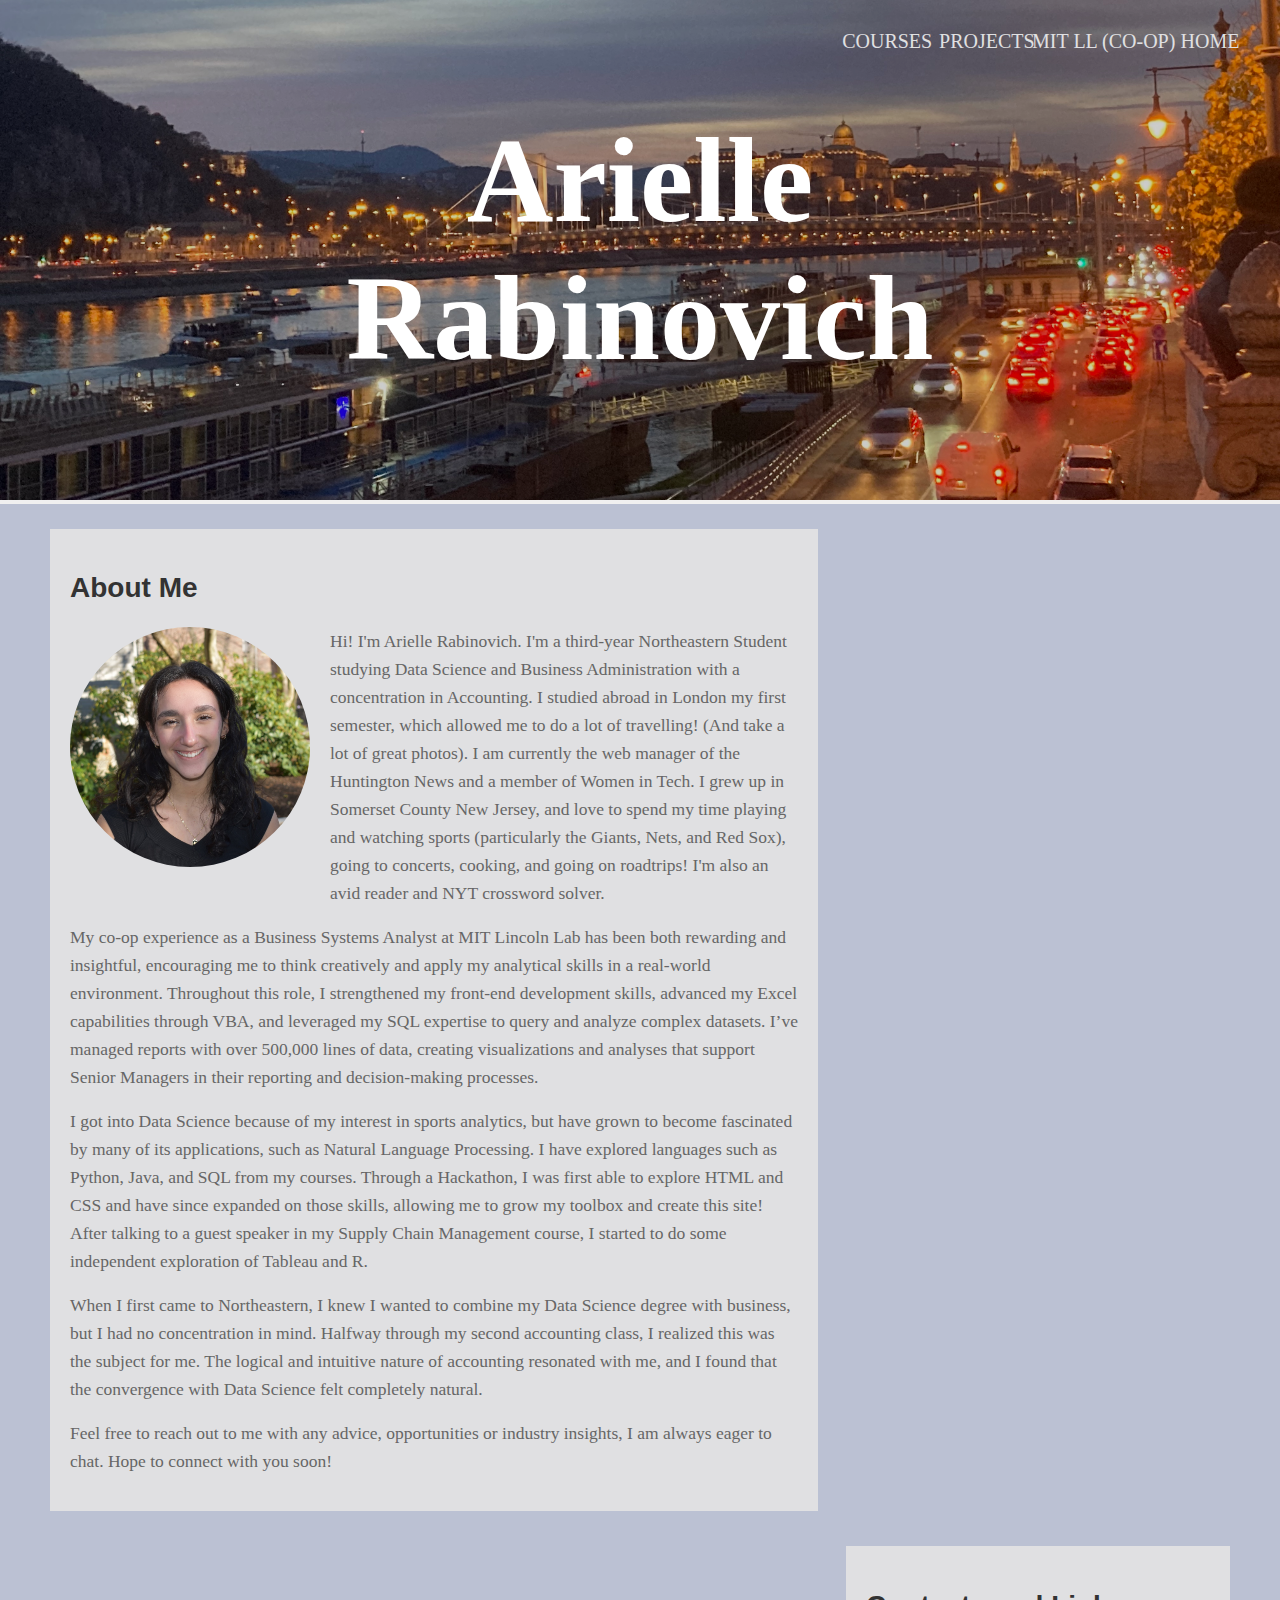
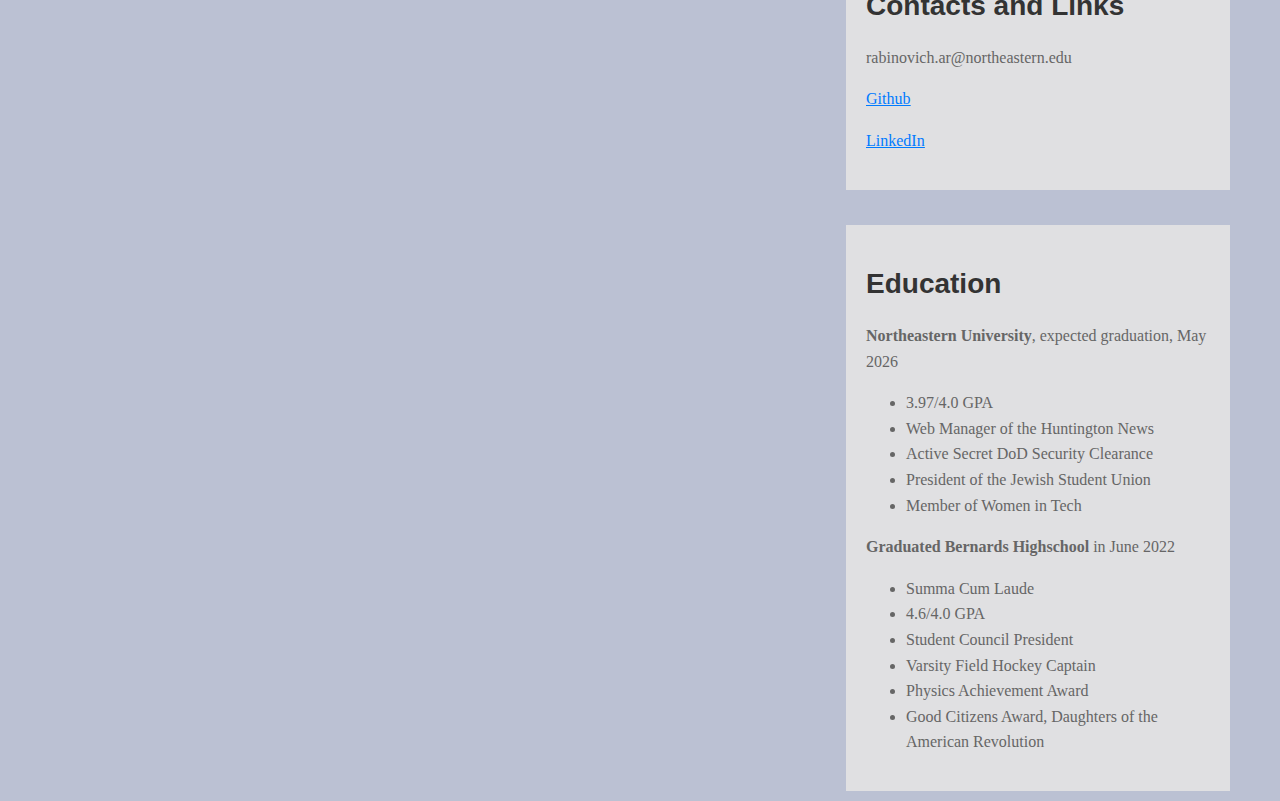
<file: index.html>
<!DOCTYPE html>
<html lang="en">
<head>
    <meta charset="UTF-8">
    <title>Title</title>
    <link rel="stylesheet" type="text/css" href="stylesheethome.css">


</head>
<body>

</body>
</html>

    <!-- this is the start of content -->
 <section class="header">
    <div class="Welcome">
        <img src="header-budapest.jpeg" alt="Header Image">
       <a href="index.html" class="home-button">HOME</a>
       <a href="coop.html" class="coop-button">MIT LL (CO-OP)</a>
        <a href="coursespage.html" class="courses-button">COURSES</a>
      <a href="projectspage.html" class="projects-button">PROJECTS</a>

        <div class="welcome-text">Arielle Rabinovich</div>

    </div>
    </section>


    <section class="main-content">
        <div class="content-box left-box">
            <h2>About Me</h2>
            <p><left>
            <img src="pfp.jpeg" alt="Profile Image" class="profile-image">
                Hi! I'm Arielle Rabinovich. I'm a third-year Northeastern Student
            studying Data Science and Business Administration with a concentration
            in Accounting. I studied abroad in London my first semester, which allowed me to do a lot of travelling! (And take a lot of great photos).

                I am currently the web manager of the Huntington News and a member of Women in Tech.

            I grew up in Somerset County New Jersey, and love to spend my time playing and watching sports (particularly the Giants, Nets, and Red Sox),
                going to concerts, cooking, and going on
             roadtrips! I'm also an avid reader and NYT crossword solver. </left></p>
             <p><left>My co-op experience as a Business Systems Analyst at MIT Lincoln Lab has been both rewarding and insightful, 
                encouraging me to think creatively and apply my analytical skills in a real-world environment. 
                Throughout this role, I strengthened my front-end development skills, advanced my Excel capabilities through VBA, and leveraged my SQL expertise to 
                query and analyze complex datasets. I’ve managed reports with over 500,000 lines of data, 
                creating visualizations and analyses that support Senior Managers in their reporting and decision-making processes.</left></p>
            <p><left>I got into Data Science because of my interest in sports analytics, but have grown
            to become fascinated by many of its applications, such as Natural Language Processing. I have explored
            languages such as Python, Java, and SQL from my courses.
                Through a Hackathon, I was first able to explore HTML and CSS and have since
            expanded on those skills, allowing me to grow my toolbox and create this site!
            After talking to a guest speaker in my Supply Chain Management course, I started to do
            some independent exploration of Tableau and R. </left></p>
            <p><left>When I first came to Northeastern, I knew I wanted to combine
            my Data Science degree with business, but I had no concentration in mind.
            Halfway through my second accounting class, I realized this was the subject
            for me. The logical and intuitive nature of accounting resonated with me,
                and I found that the convergence with Data Science felt completely natural.
            </left></p>
            
             <p><left>Feel free to reach out to me with any advice, opportunities
                 or industry insights, I am always eager to chat. Hope to connect with
                 you soon!


                </left></p>
        </div>
        <div class="content-box right-box">
            <h2>Contacts and Links</h2>
            <p>rabinovich.ar@northeastern.edu</p>

                <a href="https://github.com/ariellerabin">
                    <p> <lin>
                Github
                    </lin></p>
                   </a>

            <a href="https://www.linkedin.com/in/arielle-rabinovich-557728260/">
                    <p> <lin>
                LinkedIn
                    </lin></p>
                   </a>
        </div>
        <div class="content-box right-box-two">
            <h2>Education</h2>
            <p><strong>Northeastern University</strong>, expected graduation, May 2026</p>
            <ul>
            <li>3.97/4.0 GPA</li>
            <li>Web Manager of the Huntington News</li>
            <li>Active Secret DoD Security Clearance</li>
            <li>President of the Jewish Student Union</li>
            <li>Member of Women in Tech</li>
        </ul>
            <p><strong>Graduated Bernards Highschool</strong> in June 2022 </p>
             <ul>
            <li>Summa Cum Laude</li>
            <li>4.6/4.0 GPA</li>
            <li>Student Council President</li>
            <li>Varsity Field Hockey Captain</li>
            <li>Physics Achievement Award </li>
            <li>Good Citizens Award, Daughters of the American Revolution</li>
        </ul>
        </div>
    </section>

</body>
</html>



    </div>
</section>
</file>
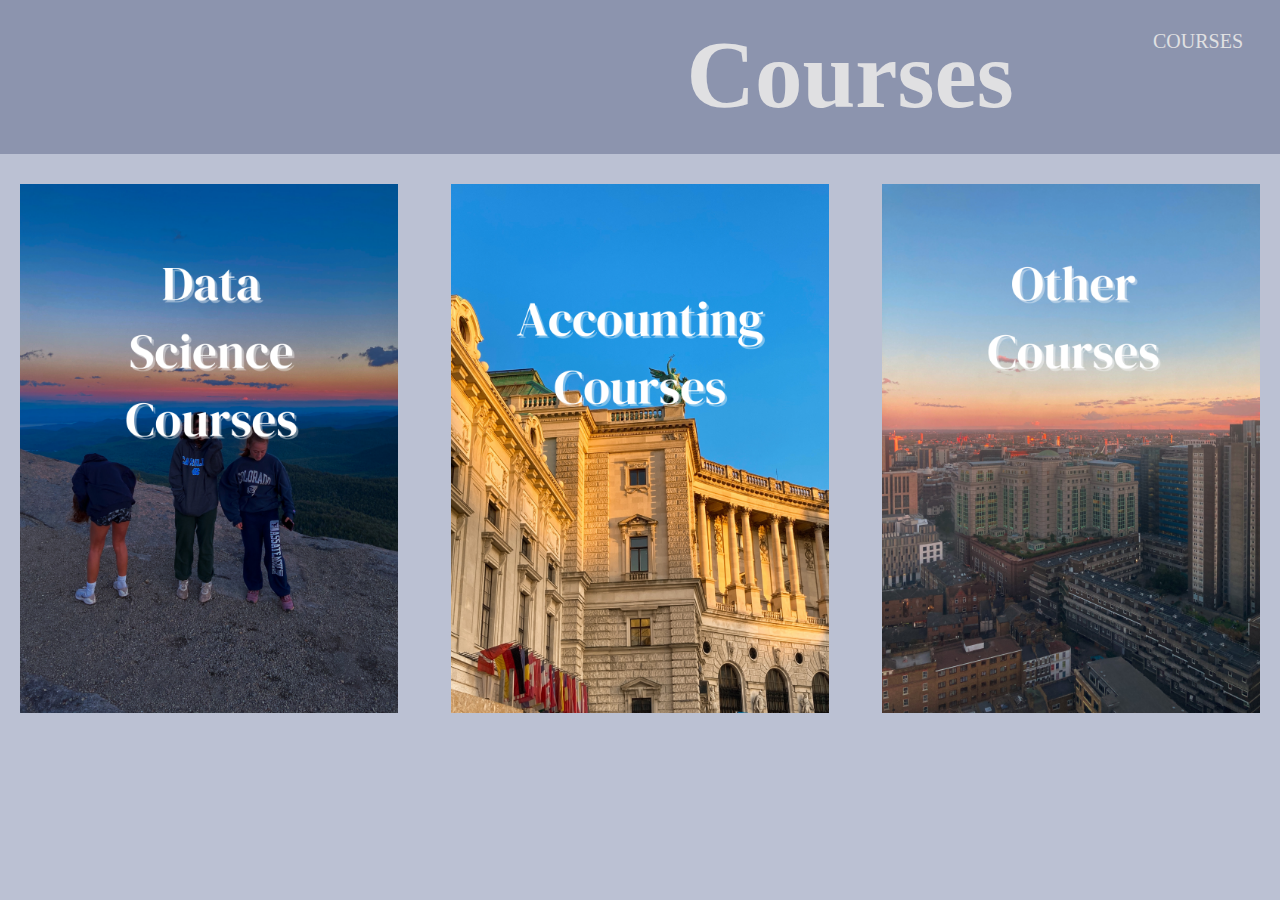
<file: coursespage.html>
<!DOCTYPE html>
<html lang="en">
<head>
    <meta charset="UTF-8">
    <title>Title</title>
    <link rel="stylesheet" type="text/css" href="coursesstylesheet.css">
</head>
<body>

</body>
</html>
<section class="header">
    <div class="Welcome">
        <div class="header-block"></div>
        <a href="index.html" class="home-button">HOME</a>
        <a href="coop.html" class="coop-button">MIT LL (CO-OP)</a>
         <a href="coursespage.html" class="courses-button">COURSES</a>
       <a href="projectspage.html" class="projects-button">PROJECTS</a>
        <div class="welcome-text">Courses</div>
    </div>
</section>
<section class="main-content">
    <div class="image-container">
        <div class="image-box-1">
            <img src="data_science_courses.png" alt="course 1">
        </div>
        <div class="image-box-2">
            <img src="accounting_courses.png" alt="course 2">
        </div>
        <div class="image-box-3">
            <img src="other_courses.png" alt="course 3">
        </div>

    </div>
</section>
</file>
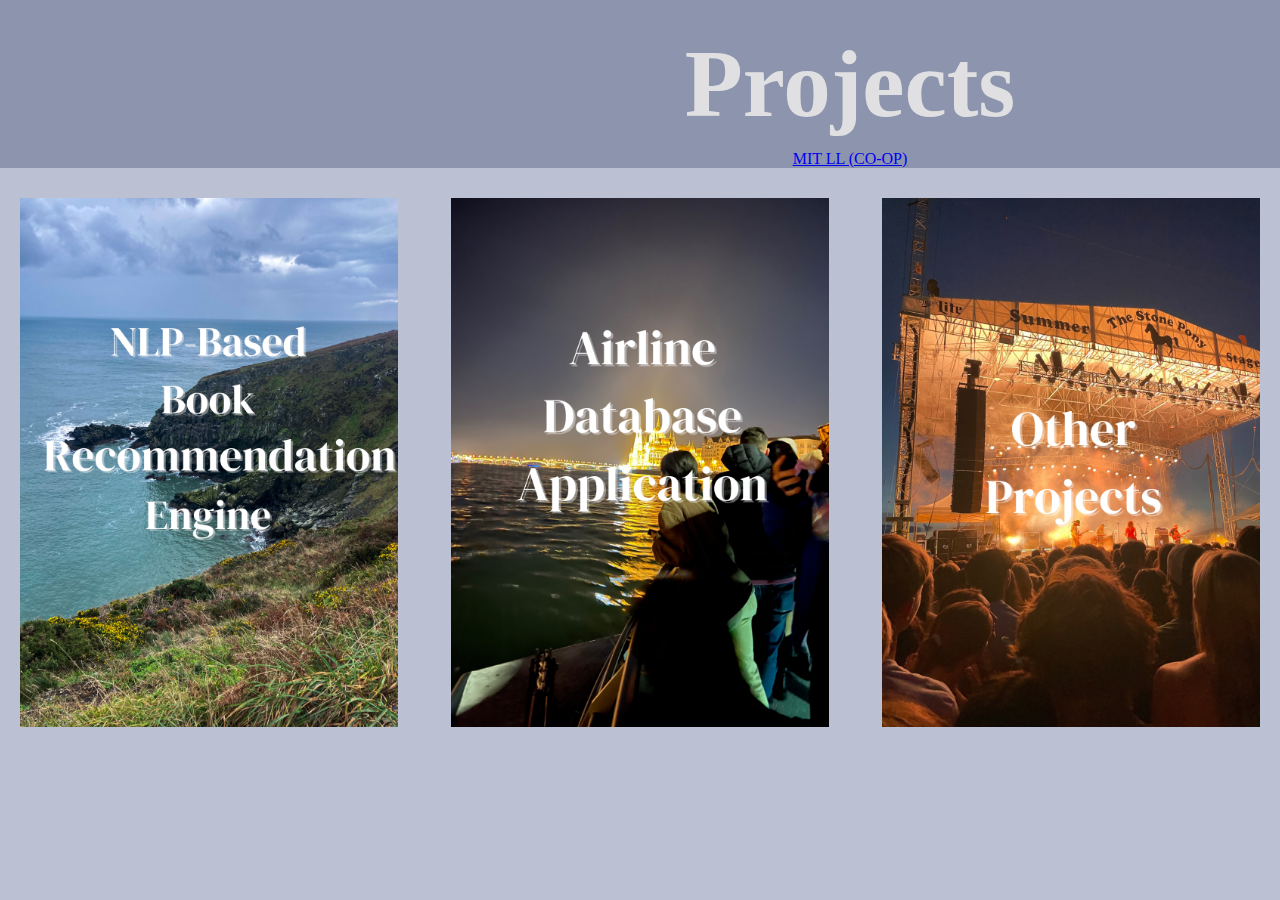
<file: projectspage.html>
<!DOCTYPE html>
<html lang="en">
<head>
    <meta charset="UTF-8">
    <title>Title</title>
    <link rel="stylesheet" type="text/css" href="projectsstylesheet.css">
</head>
<body>

<section class="header">
    <div class="Welcome">
        <div class="Welcome">
            <div class="header-block"></div>
            <a href="index.html" class="home-button">HOME</a>
            <a href="coop.html" class="coop-button">MIT LL (CO-OP)</a>
             <a href="coursespage.html" class="courses-button">COURSES</a>
           <a href="projectspage.html" class="projects-button">PROJECTS</a>
            <div class="welcome-text">Projects</div>
        </div>
    </div>
</section>

<section class="main-content">
    <div class="image-container">
        <a href="https://github.com/ariellerabin/Book-Recommender.git" class="image-box image-box-1">
            <div class="image-box-1">
                <img src="NLP-Based Book Recommendation Engine.png" alt="Proj 1">
            </div>
        </a>
        <a href="https://github.com/harrisonbernstein/jetsetter-db.git" class="image-box image-box-2">
            <div class="image-box-2">
                <img src="Airline database application.png" alt="Proj 2">
            </div>
        </a>
        <div class="image-box image-box-3">
            <img src="other projects.png" alt="proj 3">
        </div>
    </div>
</section>

</body>
</html>
</file>
<file: stylesheethome.css>
/* stylesheethome.css */

body {
    margin: 0;
    padding: 0;
    background-color: #BBC1D3;
}

.header {
    text-align: center;
    background-color: #f0f0f0; /* Add background color if needed */
}
.Welcome {
    position: relative;
    display: inline-block;
}

.Welcome img {
    width: 100%;
    height: auto;
    display: block;
}

.Welcome::after {
    content: "";
    position: absolute;
    top: 0;
    right: 0;
    bottom: 0;
    left: 0;
    background-color: rgba(0, 0, 0, 0.2); /* Adjust the opacity as needed */
    z-index: 1;
    pointer-events: none;
}
.Welcome img {
    width: 100%; /* Make the image take up 100% of the container width */
    height: auto; /* Maintain aspect ratio */
    display: block; /* Remove any extra space below the image */
}
.welcome-text {
    position: absolute;
    top: 50%;
    left: 50%;
    transform: translate(-50%, -50%);
    color: #fff; /* Text color */
    font-size: 120px; /* Adjust font size as needed */
    font-weight: bold; /* Adjust font weight as needed */
    z-index: 2;
}
.courses-button {
    position: absolute;
    top: 20px; /* Adjust the top position as needed */
    right: 26%; /* Adjust the right position as needed */
    padding: 10px 15px;
    color: #E0E0E2; /* Button text color */
    text-decoration: none;
    border: none;
    border-radius: 5px;
    cursor: pointer;
    transition: background-color 0.3s;
    font-size: 20px;
     z-index: 3; /* Increase z-index to ensure the button is above the image overlay */
}

/* Add this style to underline the button on hover */
.courses-button:hover {
    text-decoration: underline;
    background-color: #9f8d83; /* Adjust the hover background color if needed */
}
.home-button {
    position: absolute;
    top: 20px; /* Adjust the top position as needed */
    right: 2%; /* Adjust the right position as needed */
    padding: 10px 15px;
    color: #E0E0E2; /* Button text color */
    text-decoration: none;
    border: none;
    border-radius: 5px;
    cursor: pointer;
    transition: background-color 0.3s;
    z-index: 3; /* Increase z-index to ensure the button is above the image overlay */
    font-size: 20px;

}
/* Add this style to underline the button on hover */
.home-button:hover {
    text-decoration: underline;
    background-color: #9f8d83; /* Adjust the hover background color if needed */
}

.projects-button {
    position: absolute;
    top: 20px; /* Adjust the top position as needed */
    right: 18%; /* Adjust the right position as needed */
    padding: 10px 15px;
    color: #E0E0E2; /* Button text color */
    text-decoration: none;
    border: none;
    border-radius: 5px;
    cursor: pointer;
    transition: background-color 0.3s;
    font-size: 20px;
     z-index: 3; /* Increase z-index to ensure the button is above the image overlay */
}

/* Add this style to underline the button on hover */
.projects-button:hover {
    text-decoration: underline;
    background-color: #9f8d83; /* Adjust the hover background color if needed */
}

.coop-button {
    position: absolute;
    top: 20px;
    right: 7%; 
    padding: 10px 15px;
    color: #E0E0E2; /* Button text color */
    text-decoration: none;
    border: none;
    border-radius: 5px;
    cursor: pointer;
    transition: background-color 0.3s;
    font-size: 20px;
     z-index: 3; /* Increase z-index to ensure the button is above the image overlay */
}

/* Add this style to underline the button on hover */
.coop-button:hover {
    text-decoration: underline;
    background-color: #9f8d83; /* Adjust the hover background color if needed */
}
.content-box {
    margin: 10px;
    padding: 20px;
    box-sizing: border-box;
}

.content-box h2 {
    font-size: 28px;
    font-family: 'Helvetica', sans-serif; /* Change to your preferred font family */
    color: #333;
}

.content-box p {
    font-size: 16px;
    line-height: 1.6;
    font-family: 'Georgia', serif; /* Change to your preferred font family */
    color: #666;
}

/* Additional styles for links (if needed) */
.content-box a {
    color: #007BFF;
    text-decoration: underline;
}
.content-box p lin{
    color: #007BFF;
    text-decoration: underline;
}
.content-box li {
    font-size: 16px;
    line-height: 1.6;
    font-family: 'Georgia', serif; /* Change to your preferred font family */
    color: #666;
}
.content-box strong {
    font-weight: bold;
    color: #666;
}
.content-box left {
    font-size: 17.5px;
    line-height: 1.6;
    font-family: 'Georgia', serif; /* Change to your preferred font family */
    color: #666;
}

.left-box {
    width: 60%;
    background-color: #E0E0E2;
    float: left;
    margin-left: 50px;
    margin-right: 25px;
    margin-top: 25px;
}
.right-box {
    width: 30%;
    background-color: #E0E0E2;
    float: right;
    margin-right: 50px;
    margin-left: 25px;
    margin-top: 25px;
}

.right-box-two {
    width: 30%;
    background-color: #E0E0E2;
    float: right;
    margin-right: 50px;
    margin-left: 25px;
    margin-top: 25px;
    clear: right;
}
.profile-image {
    float: left;
    margin-right: 20px;
    margin-bottom: 20px;
    width: 240px; /* Allow the width to adjust automatically */
    height: 240px; /* Set a fixed height */
    object-fit: cover;
    border-radius: 50%;
}
</file>
<file: coursesstylesheet.css>
/* projectsstylesheet.css */
body {
    margin: 0;
    padding: 0;
    background-color: #BBC1D3;
}

.header {
    text-align: center;
    background-color: #8C94AE; /* Add background color if needed */
    margin-bottom: 30px;
}

.header-block {
    width: 1700px; /* Set the desired width */
    height: 150px; /* Set the desired height */
    background-color: #8C94AE; /* Set the background color */
}

.Welcome {
    position: relative;
    display: inline-block;
}

.welcome-text {
    position: absolute;
    top: 50%;
    left: 50%;
    transform: translate(-50%, -50%);
    color: #E0E0E2; /* Text color */
    font-size: 95px; /* Adjust font size as needed */
    font-weight: bold; /* Adjust font weight as needed */
    z-index: 2;
}
.courses-button {
    position: absolute;
    top: 20px; /* Adjust the top position as needed */
    right: 26%; /* Adjust the right position as needed */
    padding: 10px 15px;
    color: #E0E0E2; /* Button text color */
    text-decoration: none;
    border: none;
    border-radius: 5px;
    cursor: pointer;
    transition: background-color 0.3s;
    font-size: 20px;
     z-index: 3; /* Increase z-index to ensure the button is above the image overlay */
}
/* Add this style to underline the button on hover */
.courses-button:hover {
    text-decoration: underline;
    background-color: #B0B8D1; /* Adjust the hover background color if needed */
}
.home-button {
    position: absolute;
    top: 20px; /* Adjust the top position as needed */
    right: 2%; /* Adjust the right position as needed */
    padding: 10px 15px;
    color: #E0E0E2; /* Button text color */
    text-decoration: none;
    border: none;
    border-radius: 5px;
    cursor: pointer;
    transition: background-color 0.3s;
    z-index: 3; /* Increase z-index to ensure the button is above the image overlay */
    font-size: 20px;

}
/* Add this style to underline the button on hover */
.home-button:hover {
    text-decoration: underline;
    background-color: #B0B8D1; /* Adjust the hover background color if needed */
}
.projects-button {
    position: absolute;
    top: 20px; /* Adjust the top position as needed */
    right: 18%; /* Adjust the right position as needed */
    padding: 10px 15px;
    color: #E0E0E2; /* Button text color */
    text-decoration: none;
    border: none;
    border-radius: 5px;
    cursor: pointer;
    transition: background-color 0.3s;
    font-size: 20px;
     z-index: 3; /* Increase z-index to ensure the button is above the image overlay */
}

.projects-button:hover {
    text-decoration: underline;
    background-color: #B0B8D1; /* Adjust the hover background color if needed */
}
.coop-button {
    position: absolute;
    top: 20px; /* Adjust the top position as needed */
    right: 7%; /* Adjust the right position as needed */
    padding: 10px 15px;
    color: #E0E0E2; /* Button text color */
    text-decoration: none;
    border: none;
    border-radius: 5px;
    cursor: pointer;
    transition: background-color 0.3s;
    font-size: 20px;
     z-index: 3; /* Increase z-index to ensure the button is above the image overlay */
}
.coop-button:hover {
    text-decoration: underline;
    background-color: #B0B8D1; /* Adjust the hover background color if needed */
}
.content-box {
    margin: 10px;
    padding: 20px;
    box-sizing: border-box;
}

.content-box h2 {
    font-size: 28px;
    font-family: 'Helvetica', sans-serif; /* Change to your preferred font family */
    color: #333;
}

.content-box p {
    font-size: 16px;
    line-height: 1.6;
    font-family: 'Georgia', serif; /* Change to your preferred font family */
    color: #666;
}

/* Additional styles for links (if needed) */
.content-box a {
    color: #007BFF;
    text-decoration: underline;
}
.content-box li {
    font-size: 16px;
    line-height: 1.6;
    font-family: 'Georgia', serif; /* Change to your preferred font family */
    color: #666;
}
.content-box strong {
    font-weight: bold;
    color: #666;
}

.left-box {
    width: 60%;
    background-color: #E0E0E2;
    float: left;
    margin-left: 50px;
    margin-right: 25px;
    margin-top: 25px;
}
.right-box {
    width: 30%;
    background-color: #E0E0E2;
    float: right;
    margin-right: 50px;
    margin-left: 25px;
    margin-top: 25px;
}

.image-container {
    display: flex;
    justify-content: space-between;
    margin: 0 10px; /* Adjust the margin as needed */
}
.image-box-1 {
    width: 30%;
    margin: 0 10px;
    overflow: hidden;
    position: relative;
}

.image-box-1::before {
    content: '';
    display: block;
    width: 100%;
    height: 100%;
    position: absolute;
    top: 0;
    left: 0;
    background-size: cover;
    background-position: center;
    background-repeat: no-repeat;
    transition: opacity 0.3s ease-out; /* Add transition property */
    opacity: 0; /* Start with zero opacity */
}

.image-box-1:hover::before {
    background-image: url('hover data_science_courses.png'); /* Change to your hover image */
    opacity: 1;
}

.image-box-1 img {
    width: 100%;
    height: auto;
    display: block;
}
.image-box-2 {
    width: 30%;
    margin: 0 10px;
    overflow: hidden;
    position: relative;
}

.image-box-2::before {
    content: '';
    display: block;
    width: 100%;
    height: 100%;
    position: absolute;
    top: 0;
    left: 0;
    background-size: cover;
    background-position: center;
    background-repeat: no-repeat;
    transition: opacity 0.3s ease-out; /* Add transition property */
    opacity: 0; /* Start with zero opacity */
}

.image-box-2:hover::before {
    background-image: url('hover accounting_courses.png'); /* Change to your hover image */
    opacity: 1;
}

.image-box-2 img {
    width: 100%;
    height: auto;
    display: block;
}
.image-box-2 {
    width: 30%;
    margin: 0 10px;
    overflow: hidden;
    position: relative;
}

.image-box-2::before {
    content: '';
    display: block;
    width: 100%;
    height: 100%;
    position: absolute;
    top: 0;
    left: 0;
    background-size: cover;
    background-position: center;
    background-repeat: no-repeat;
    transition: opacity 0.3s ease-out; /* Add transition property */
    opacity: 0; /* Start with zero opacity */
}

.image-box-2:hover::before {
    background-image: url('hover accounting_courses.png'); /* Change to your hover image */
    opacity: 1;
}

.image-box-2 img {
    width: 100%;
    height: auto;
    display: block;
}
.image-box-3 {
    width: 30%;
    margin: 0 10px;
    overflow: hidden;
    position: relative;
}

.image-box-3::before {
    content: '';
    display: block;
    width: 100%;
    height: 100%;
    position: absolute;
    top: 0;
    left: 0;
    background-size: cover;
    background-position: center;
    background-repeat: no-repeat;
    transition: opacity 0.3s ease-out; /* Add transition property */
    opacity: 0; /* Start with zero opacity */
}

.image-box-3:hover::before {
    background-image: url('Copy of other_courses.png'); /* Change to your hover image */
    opacity: 1;
}

.image-box-3 img {
    width: 100%;
    height: auto;
    display: block;
}
</file>
<file: projectsstylesheet.css>
/* projectsstylesheet.css */
body {
    margin: 0;
    padding: 0;
    background-color: #BBC1D3;
}

.header {
    text-align: center;
    background-color: #8C94AE; /* Add background color if needed */
    margin-bottom: 30px;
}

.header-block {
    width: 1700px; /* Set the desired width */
    height: 150px; /* Set the desired height */
    background-color: #8C94AE; /* Set the background color */
}

.Welcome {
    position: relative;
    display: inline-block;
}

.welcome-text {
    position: absolute;
    top: 50%;
    left: 50%;
    transform: translate(-50%, -50%);
    color: #E0E0E2; /* Text color */
    font-size: 95px; /* Adjust font size as needed */
    font-weight: bold; /* Adjust font weight as needed */
    z-index: 2;
}
.courses-button {
    position: absolute;
    top: 20px; /* Adjust the top position as needed */
    right: 120px; /* Adjust the right position as needed */
    padding: 10px 15px;
    color: #E0E0E2; /* Button text color */
    text-decoration: none;
    border: none;
    border-radius: 5px;
    cursor: pointer;
    transition: background-color 0.3s;
    font-size: 20px;
     z-index: 3; /* Increase z-index to ensure the button is above the image overlay */
}

/* Add this style to underline the button on hover */
.courses-button:hover {
    text-decoration: underline;
    background-color: #B0B8D1; /* Adjust the hover background color if needed */
}
.home-button {
    position: absolute;
    top: 20px; /* Adjust the top position as needed */
    right: 20px; /* Adjust the right position as needed */
    padding: 10px 15px;
    color: #E0E0E2; /* Button text color */
    text-decoration: none;
    border: none;
    border-radius: 5px;
    cursor: pointer;
    transition: background-color 0.3s;
    z-index: 3; /* Increase z-index to ensure the button is above the image overlay */
    font-size: 20px;

}
/* Add this style to underline the button on hover */
.home-button:hover {
    text-decoration: underline;
    background-color: #B0B8D1; /* Adjust the hover background color if needed */
}
.projects-button {
    position: absolute;
    top: 20px; /* Adjust the top position as needed */
    right: 260px; /* Adjust the right position as needed */
    padding: 10px 15px;
    color: #E0E0E2; /* Button text color */
    text-decoration: none;
    border: none;
    border-radius: 5px;
    cursor: pointer;
    transition: background-color 0.3s;
    font-size: 20px;
     z-index: 3; /* Increase z-index to ensure the button is above the image overlay */
}

.projects-button:hover {
    text-decoration: underline;
    background-color: #B0B8D1; /* Adjust the hover background color if needed */
}
.content-box {
    margin: 10px;
    padding: 20px;
    box-sizing: border-box;
}

.content-box h2 {
    font-size: 28px;
    font-family: 'Helvetica', sans-serif; /* Change to your preferred font family */
    color: #333;
}

.content-box p {
    font-size: 16px;
    line-height: 1.6;
    font-family: 'Georgia', serif; /* Change to your preferred font family */
    color: #666;
}

/* Additional styles for links (if needed) */
.content-box a {
    color: #007BFF;
    text-decoration: underline;
}
.content-box li {
    font-size: 16px;
    line-height: 1.6;
    font-family: 'Georgia', serif; /* Change to your preferred font family */
    color: #666;
}
.content-box strong {
    font-weight: bold;
    color: #666;
}

.left-box {
    width: 60%;
    background-color: #E0E0E2;
    float: left;
    margin-left: 50px;
    margin-right: 25px;
    margin-top: 25px;
}
.right-box {
    width: 30%;
    background-color: #E0E0E2;
    float: right;
    margin-right: 50px;
    margin-left: 25px;
    margin-top: 25px;
}
.image-container {
    display: flex;
    justify-content: space-between;
    margin: 0 10px;
}

.image-box {
    width: 30%;
    margin: 0 10px;
    overflow: hidden;
    position: relative;
}

.image-box::before {
    content: '';
    display: block;
    width: 100%;
    height: 100%;
    position: absolute;
    top: 0;
    left: 0;
    background-size: cover;
    background-position: center;
    background-repeat: no-repeat;
    transition: opacity 0.3s ease-out;
    opacity: 0;
}

.image-box:hover::before {
    opacity: 1;
}

.image-box img {
    width: 100%;
    height: auto;
    display: block;
}

.image-box-1::before {
    background-image: url('hover NLP-Based Book Recommendation Engine.png');
}

.image-box-2::before {
    background-image: url('hover Airline database application.png');
}

.image-box-3::before {
    background-image: url('hover other projects.png');
}
</file>
